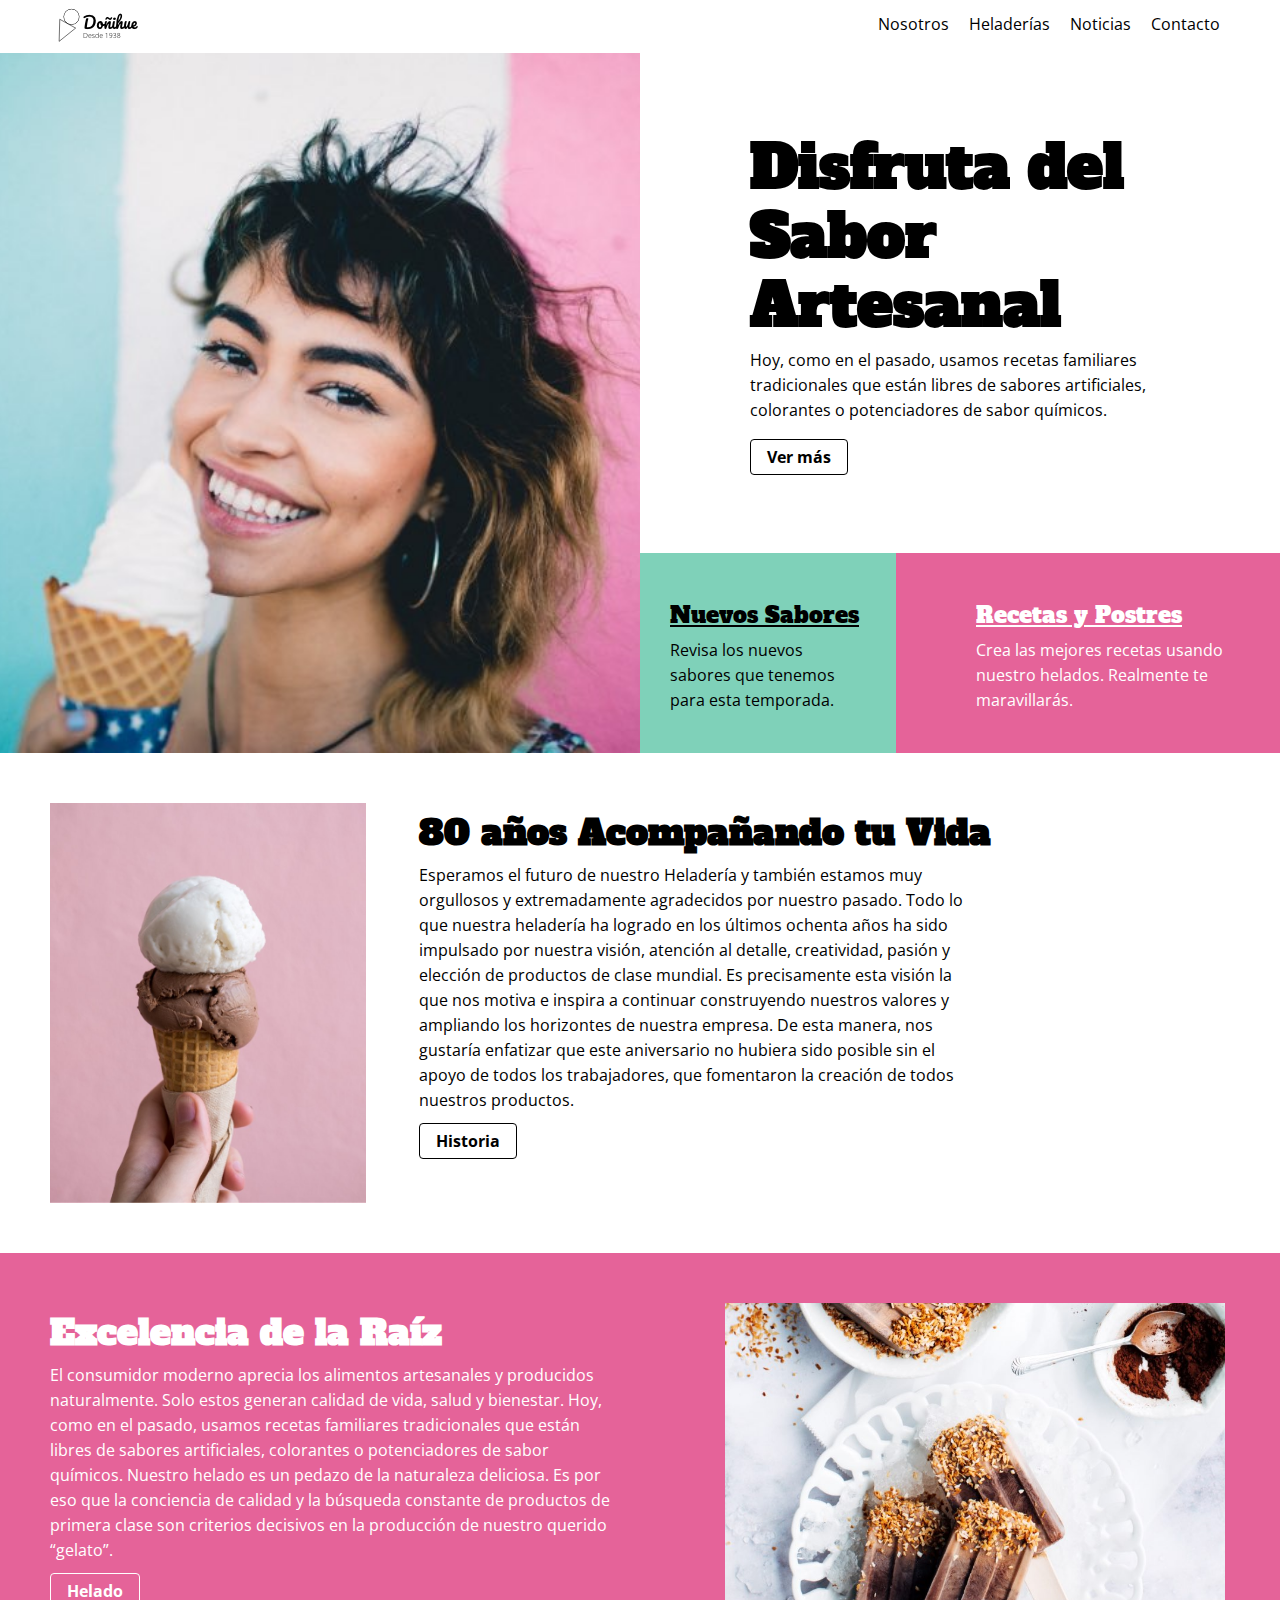
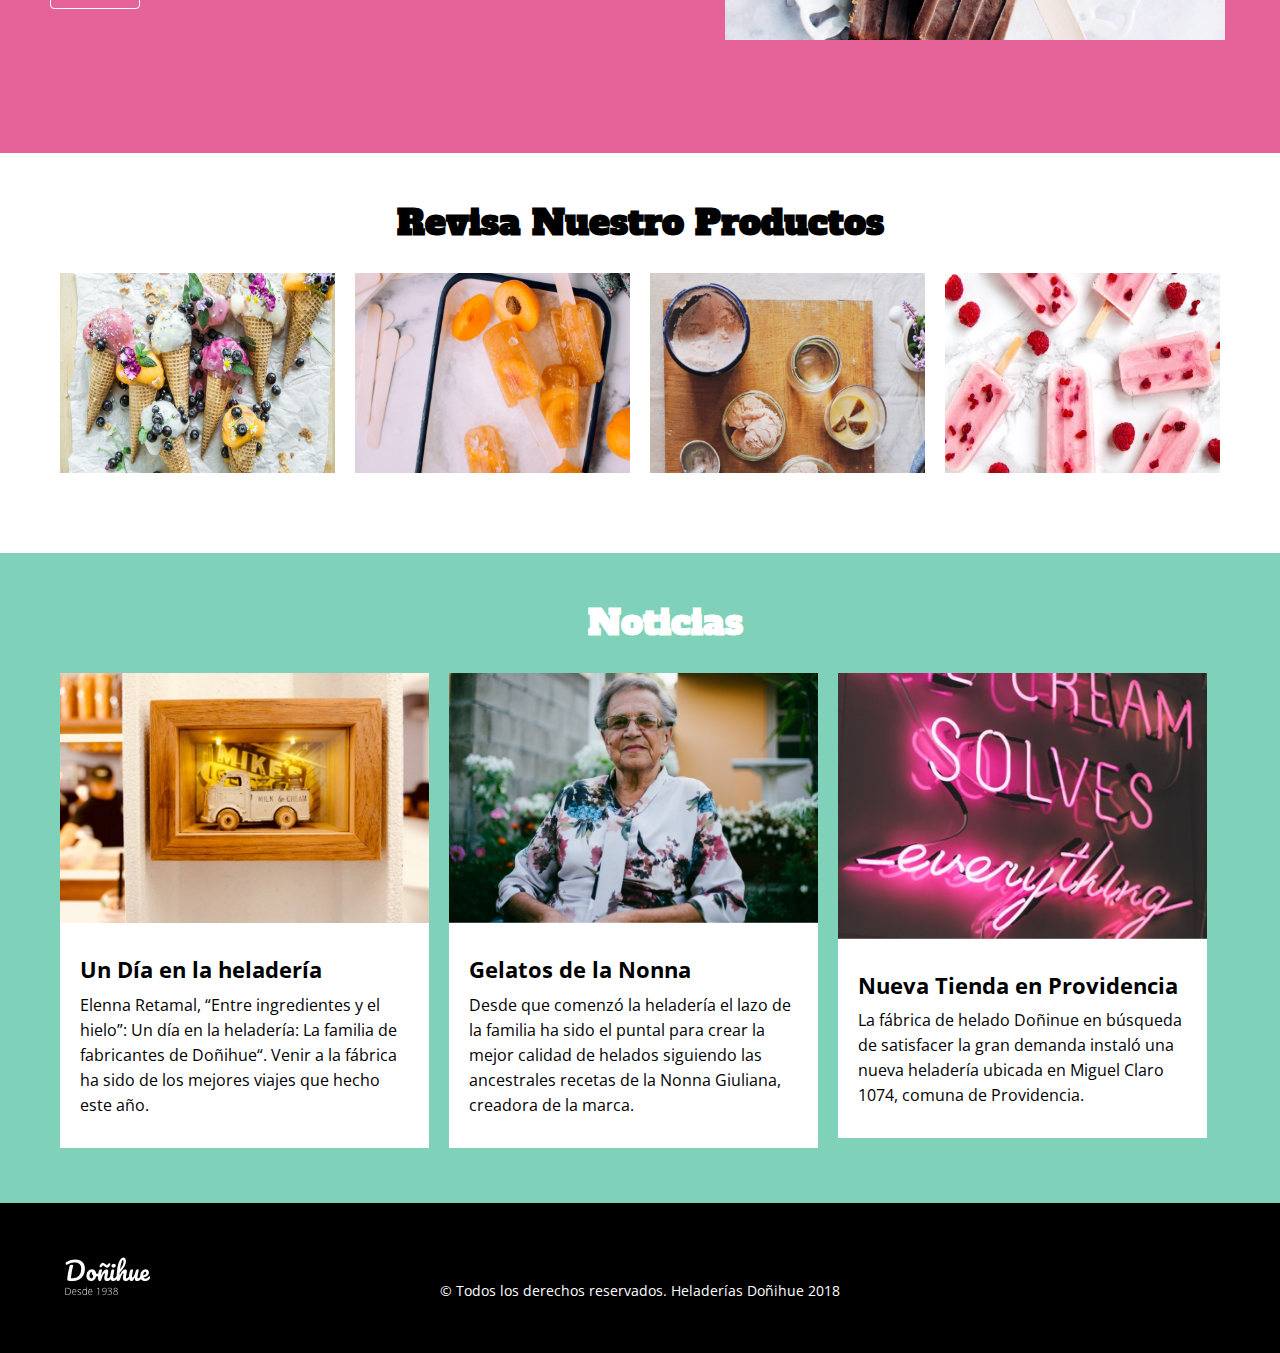
<file: index.html>
<!DOCTYPE html>
<html lang="es">
<head>
  <meta charset="UTF-8">
  <title>Heladerías Doñihue - Helados Artesanales</title>
  <!-- Google Fonts - Alfa Slab One 400| Open Sans 400, 700 -->
  <link href="https://fonts.googleapis.com/css?family=Alfa+Slab+One|Open+Sans:400,700" rel="stylesheet">
  <!-- Font Awesome - Icons -->
  <link rel="stylesheet" href="https://use.fontawesome.com/releases/v5.5.0/css/all.css" integrity="sha384-B4dIYHKNBt8Bc12p+WXckhzcICo0wtJAoU8YZTY5qE0Id1GSseTk6S+L3BlXeVIU" crossorigin="anonymous">
  <!-- Main Styles -->
  <link rel="stylesheet" href="assets/css/main.css">
  <meta name="viewport" content="width=device-width, initial-scale=1.0">
</head>
<body>
  <!-- Header -->
  <header class="header">
    <!-- Navigation -->
    <nav class="navigation">
      <div class="navigation__logo float">
        <img src="assets/images/logo.png" alt="Logo heladerías Doñihue">
      </div>
      <div class="navigation__container">
        <ul class="navigation__list">
          <li class="navigation__item"><a href="#">Nosotros</a></li>
          <li class="navigation__item"><a href="#">Heladerías</a></li>
          <li class="navigation__item"><a href="#">Noticias</a></li>
          <li class="navigation__item"><a href="#">Contacto</a></li>
        </ul>
      </div>
    </nav>
  </header>
  <!-- Main -->
  <main class="clear">
    <!-- Hero Section -->
    <section class="hero-section">
      <div class="hero-section__featured-image float"></div>
      <div class="hero-section__container float">
        <div class="hero-section__main-content">
          <h1>Disfruta del Sabor Artesanal</h1>
          <p>Hoy, como en el pasado, usamos recetas familiares tradicionales que están libres de sabores artificiales, colorantes o potenciadores de sabor químicos.</p>
          <div class="hero-section__button">
            <button type="button" class="button button_primary">Ver más</button>
          </div>
        </div>
        <div class="hero-section__info_small float">
          <a href="#">Nuevos Sabores</a>
          <p>Revisa los nuevos sabores que tenemos para esta temporada.</p>
        </div>
        <div class="hero-section__info_medium float">
          <a href="#">Recetas y Postres</a>
          <p>Crea las mejores recetas usando nuestro helados. Realmente te maravillarás.</p>
        </div>
      </div>
    </section>
    <!-- History Section -->
    <section class="history-section clear">
      <div class="history-section__image float">
        <img src="assets/images/birthday_ice-cream.jpg" alt="Imagen de un helado" class="history-section__main-image">
      </div>
      <div class="history-section__content">
        <h2>80 años Acompañando tu Vida</h2>
        <p>Esperamos el futuro de nuestro Heladería y también estamos muy orgullosos y extremadamente agradecidos por nuestro pasado. Todo lo que nuestra heladería ha logrado en los últimos ochenta años ha sido impulsado por nuestra visión, atención al detalle, creatividad, pasión y elección de productos de clase mundial. Es precisamente esta visión la que nos motiva e inspira a continuar construyendo nuestros valores y ampliando los horizontes de nuestra empresa. De esta manera, nos gustaría enfatizar que este aniversario no hubiera sido posible sin el apoyo de todos los trabajadores, que fomentaron la creación de todos nuestros productos.</p>
        <div class="history-section__button">
          <button type="button" class="button button_primary">Historia</button>
        </div>
      </div>
    </section>
    <!-- About Section -->
    <section class="about-section clear">
      <div class="about-section__content float">
        <h2>Excelencia de la Raíz</h2>
        <p>El consumidor moderno aprecia los alimentos artesanales y producidos naturalmente. Solo estos generan calidad de vida, salud y bienestar.
Hoy, como en el pasado, usamos recetas familiares tradicionales que están libres de sabores artificiales, colorantes o potenciadores de sabor químicos. Nuestro helado es un pedazo de la naturaleza deliciosa. Es por eso que la conciencia de calidad y la búsqueda constante de productos de primera clase son criterios decisivos en la producción de nuestro querido “gelato”.</p>
        <div class="about-section__button">
          <button type="button" class="button button_secondary">Helado</button>
        </div>
      </div>
      <div class="about-section__image float">
        <img src="assets/images/more_ice-cream.jpg" alt="Imagen de un helado" class="about-section__main-image">
      </div>
    </section>
    <!-- Gallery Section -->
    <section class="gallery-section">
      <h2>Revisa Nuestro Productos</h2>
      <div class="gallery-section__wrapper">
        <div class="gallery-section__image float"><img src="assets/images/gallery_1.jpg" alt=""></div>
        <div class="gallery-section__image float"><img src="assets/images/gallery_2.jpg" alt=""></div>
        <div class="gallery-section__image float"><img src="assets/images/gallery_3.jpg" alt=""></div>
        <div class="gallery-section__image float"><img src="assets/images/gallery_4.jpg" alt=""></div>
      </div>
    </section>
    <!-- News Section -->
    <section class="news-section">
      <h2>Noticias</h2>
      <div class="card float">
        <img src="assets/images/post_1.jpg " alt="" class="card__image">
        <div class="card__body">
          <h5 class="card__tittle">Un Día en la heladería</h5>
          <p class="card__text">Elenna Retamal, “Entre ingredientes y el hielo”: Un día en la heladería: La familia de fabricantes de Doñihue“. Venir a la fábrica ha sido de los mejores viajes que hecho este año.</p>
        </div>
      </div>
      <!-- Cards -->
      <div class="card float">
        <img src="assets/images/post_2.jpg " alt="" class="card__image">
        <div class="card__body">
          <h5 class="card__tittle">Gelatos de la Nonna</h5>
          <p class="card__text">Desde que comenzó la heladería el lazo de la familia ha sido el puntal para crear la mejor calidad de helados siguiendo las ancestrales recetas de la Nonna Giuliana, creadora de la marca.</p>
        </div>
      </div>
      <div class="card float">
        <img src="assets/images/post_3.jpg " alt="" class="card__image">
        <div class="card__body">
          <h5 class="card__tittle">Nueva Tienda en Providencia</h5>
          <p class="card__text">La fábrica de helado Doñinue en búsqueda de satisfacer la gran demanda instaló una nueva heladería ubicada en Miguel Claro 1074, comuna de Providencia.</p>
        </div>
      </div>
    </section>
  </main>
  <!-- Footer -->
  <footer class="footer">
    <div class="footer__logo">
      <img src="assets/images/footer-logo.png" alt="">
    </div>
    <div class="footer__container">
      <div class="social-navigation">
        <i class="fab fa-facebook-square"></i>
        <i class="fab fa-instagram"></i>
      </div>
      <small>© Todos los derechos reservados. Heladerías Doñihue 2018</small>
    </div>
  </footer>
</body>
</html>
</file>
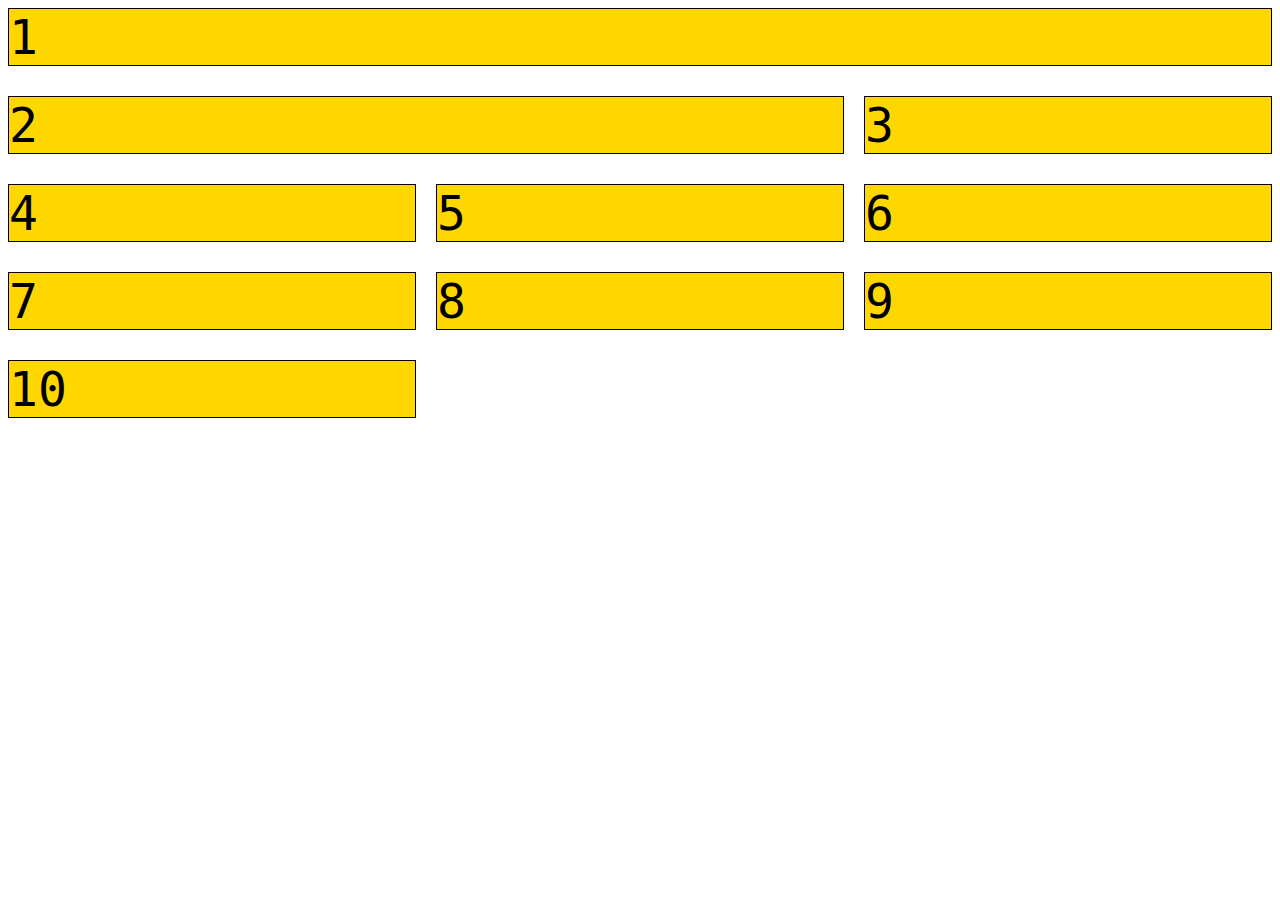
<file: CSS grid.html>
<!DOCTYPE html>
<html lang="en">
<head>
  <meta charset="UTF-8">
  <meta name="viewport" content="width=device-width, initial-scale=1.0">
  <meta http-equiv="X-UA-Compatible" content="ie=edge">
  <title>Document</title>
  <style media="screen">
    .container {
      display: grid;
      grid-template-columns: repeat(3, 1fr);
      grid-gap: 30px 20px;

    }

    .item {
      border: 1px solid black;
      font-family: monospace;
      font-size: 3rem;
      background-color: gold;
    }

    .item-1 {
      grid-column: span 3;
    }

    .item-2 {
      grid-column: span 2;
    }

    .item-3 {
      grid-column: span 1;
    }
  </style>
</head>
<body>
  <div class="container">
    <div class="item item-1">1</div>
    <div class="item item-2">2</div>
    <div class="item item-3">3</div>
    <div class="item">4</div>
    <div class="item">5</div>
    <div class="item">6</div>
    <div class="item">7</div>
    <div class="item">8</div>
    <div class="item">9</div>
    <div class="item">10</div>
  </div>
</body>
</html>
</file>
<file: assets/css/main.css>
@charset "UTF-8";
/*! normalize.css v8.0.0 | MIT License | github.com/necolas/normalize.css */
/* Document
   ========================================================================== */
/**
 * 1. Correct the line height in all browsers.
 * 2. Prevent adjustments of font size after orientation changes in iOS.
 */
html {
  line-height: 1.15;
  /* 1 */
  -webkit-text-size-adjust: 100%;
  /* 2 */
}

/* Sections
   ========================================================================== */
/**
 * Remove the margin in all browsers.
 */
body {
  margin: 0;
}

/**
 * Correct the font size and margin on `h1` elements within `section` and
 * `article` contexts in Chrome, Firefox, and Safari.
 */
h1 {
  font-size: 2em;
  margin: 0.67em 0;
}

/* Grouping content
   ========================================================================== */
/**
 * 1. Add the correct box sizing in Firefox.
 * 2. Show the overflow in Edge and IE.
 */
hr {
  box-sizing: content-box;
  /* 1 */
  height: 0;
  /* 1 */
  overflow: visible;
  /* 2 */
}

/**
 * 1. Correct the inheritance and scaling of font size in all browsers.
 * 2. Correct the odd `em` font sizing in all browsers.
 */
pre {
  font-family: monospace, monospace;
  /* 1 */
  font-size: 1em;
  /* 2 */
}

/* Text-level semantics
   ========================================================================== */
/**
 * Remove the gray background on active links in IE 10.
 */
a {
  background-color: transparent;
}

/**
 * 1. Remove the bottom border in Chrome 57-
 * 2. Add the correct text decoration in Chrome, Edge, IE, Opera, and Safari.
 */
abbr[title] {
  border-bottom: none;
  /* 1 */
  text-decoration: underline;
  /* 2 */
  text-decoration: underline dotted;
  /* 2 */
}

/**
 * Add the correct font weight in Chrome, Edge, and Safari.
 */
b,
strong {
  font-weight: bolder;
}

/**
 * 1. Correct the inheritance and scaling of font size in all browsers.
 * 2. Correct the odd `em` font sizing in all browsers.
 */
code,
kbd,
samp {
  font-family: monospace, monospace;
  /* 1 */
  font-size: 1em;
  /* 2 */
}

/**
 * Add the correct font size in all browsers.
 */
small {
  font-size: 80%;
}

/**
 * Prevent `sub` and `sup` elements from affecting the line height in
 * all browsers.
 */
sub,
sup {
  font-size: 75%;
  line-height: 0;
  position: relative;
  vertical-align: baseline;
}

sub {
  bottom: -0.25em;
}

sup {
  top: -0.5em;
}

/* Embedded content
   ========================================================================== */
/**
 * Remove the border on images inside links in IE 10.
 */
img {
  border-style: none;
}

/* Forms
   ========================================================================== */
/**
 * 1. Change the font styles in all browsers.
 * 2. Remove the margin in Firefox and Safari.
 */
button,
input,
optgroup,
select,
textarea {
  font-family: inherit;
  /* 1 */
  font-size: 100%;
  /* 1 */
  line-height: 1.15;
  /* 1 */
  margin: 0;
  /* 2 */
}

/**
 * Show the overflow in IE.
 * 1. Show the overflow in Edge.
 */
button,
input {
  /* 1 */
  overflow: visible;
}

/**
 * Remove the inheritance of text transform in Edge, Firefox, and IE.
 * 1. Remove the inheritance of text transform in Firefox.
 */
button,
select {
  /* 1 */
  text-transform: none;
}

/**
 * Correct the inability to style clickable types in iOS and Safari.
 */
button,
[type=button],
[type=reset],
[type=submit] {
  -webkit-appearance: button;
}

/**
 * Remove the inner border and padding in Firefox.
 */
button::-moz-focus-inner,
[type=button]::-moz-focus-inner,
[type=reset]::-moz-focus-inner,
[type=submit]::-moz-focus-inner {
  border-style: none;
  padding: 0;
}

/**
 * Restore the focus styles unset by the previous rule.
 */
button:-moz-focusring,
[type=button]:-moz-focusring,
[type=reset]:-moz-focusring,
[type=submit]:-moz-focusring {
  outline: 1px dotted ButtonText;
}

/**
 * Correct the padding in Firefox.
 */
fieldset {
  padding: 0.35em 0.75em 0.625em;
}

/**
 * 1. Correct the text wrapping in Edge and IE.
 * 2. Correct the color inheritance from `fieldset` elements in IE.
 * 3. Remove the padding so developers are not caught out when they zero out
 *    `fieldset` elements in all browsers.
 */
legend {
  box-sizing: border-box;
  /* 1 */
  color: inherit;
  /* 2 */
  display: table;
  /* 1 */
  max-width: 100%;
  /* 1 */
  padding: 0;
  /* 3 */
  white-space: normal;
  /* 1 */
}

/**
 * Add the correct vertical alignment in Chrome, Firefox, and Opera.
 */
progress {
  vertical-align: baseline;
}

/**
 * Remove the default vertical scrollbar in IE 10+.
 */
textarea {
  overflow: auto;
}

/**
 * 1. Add the correct box sizing in IE 10.
 * 2. Remove the padding in IE 10.
 */
[type=checkbox],
[type=radio] {
  box-sizing: border-box;
  /* 1 */
  padding: 0;
  /* 2 */
}

/**
 * Correct the cursor style of increment and decrement buttons in Chrome.
 */
[type=number]::-webkit-inner-spin-button,
[type=number]::-webkit-outer-spin-button {
  height: auto;
}

/**
 * 1. Correct the odd appearance in Chrome and Safari.
 * 2. Correct the outline style in Safari.
 */
[type=search] {
  -webkit-appearance: textfield;
  /* 1 */
  outline-offset: -2px;
  /* 2 */
}

/**
 * Remove the inner padding in Chrome and Safari on macOS.
 */
[type=search]::-webkit-search-decoration {
  -webkit-appearance: none;
}

/**
 * 1. Correct the inability to style clickable types in iOS and Safari.
 * 2. Change font properties to `inherit` in Safari.
 */
::-webkit-file-upload-button {
  -webkit-appearance: button;
  /* 1 */
  font: inherit;
  /* 2 */
}

/* Interactive
   ========================================================================== */
/*
 * Add the correct display in Edge, IE 10+, and Firefox.
 */
details {
  display: block;
}

/*
 * Add the correct display in all browsers.
 */
summary {
  display: list-item;
}

/* Misc
   ========================================================================== */
/**
 * Add the correct display in IE 10+.
 */
template {
  display: none;
}

/**
 * Add the correct display in IE 10.
 */
[hidden] {
  display: none;
}

/* Main Reset
   ========================================================================== */
/**
* Hace que los todos elementos del documento se calculen usando la propiedad box-sizing: border-box;
*/
* {
  box-sizing: border-box;
  margin: 0;
}

/**
* Previene el desbordamiento de las imágenes del documento
*/
img {
  max-width: 100%;
}

/* Typography Base
   ========================================================================== */
h1, h2, h3, h4, h5, h6 {
  font-family: "Alfa Slab One", cursive;
}

h1 {
  font-size: 60px;
}

h2 {
  font-size: 35px;
}

h3 {
  font-size: 22px;
}

p {
  font-family: "Open Sans", sans-serif;
  font-size: 400;
  line-height: 25px;
}

small {
  font-family: "Open Sans", sans-serif;
  font-size: 14px;
}

/* Base Styles
   ========================================================================== */
/**
* Define el tamaño del diseño a 1280px
*/
body {
  width: 1280px;
  margin: 0 auto;
}

/**
 * Cambia el flujo del HTML pudiendo flotar los elementos a la izquierda
 */
.float {
  float: left;
}

/**
 * Limpia el flujo del HTML luego de usar floats
 */
.clear {
  clear: both;
}

/* Header Layout
 ========================================================================== */
.header {
  display: inline-block;
  width: 100%;
}

/* Hero Section
 ========================================================================== */
.hero-section__featured-image {
  width: 50%;
  height: 700px;
  background-image: url(../images/main-image.jpg);
  background-repeat: no-repeat;
  background-position: center;
  background-size: cover;
}

.hero-section__container {
  width: 50%;
}

.hero-section__main-content {
  height: 500px;
  padding: 80px 110px;
}
.hero-section__main-content h1 {
  margin: 0;
}
.hero-section__main-content p {
  padding-top: 0.5rem;
}
.hero-section__main-content .hero-section__button {
  padding-top: 16px;
}

.hero-section__info_small,
.hero-section__info_medium {
  height: 200px;
  padding: 50px 30px;
}
.hero-section__info_small a,
.hero-section__info_medium a {
  font-family: "Alfa Slab One", cursive;
  font-size: 22px;
}
.hero-section__info_small p,
.hero-section__info_medium p {
  padding-top: 10px;
}

.hero-section__info_small {
  width: 40%;
  background-color: #7FD1B9;
}
.hero-section__info_small a {
  color: #000;
}
.hero-section__info_small a:hover {
  color: #FFF;
}

.hero-section__info_medium {
  width: 60%;
  display: inline-block;
  background-color: #E56399;
  padding-left: 80px;
}
.hero-section__info_medium a {
  color: #FFF;
}
.hero-section__info_medium a:hover {
  color: #000;
}
.hero-section__info_medium p {
  color: #FFF;
}

/* History Section
 ========================================================================== */
.history-section {
  height: 500px;
  padding-left: 50px;
  padding-top: 50px;
  padding-bottom: 50px;
}

.history-section__image {
  width: 30%;
}
.history-section__image img {
  height: 400px;
}

.history-section__content {
  display: inline-block;
  width: 70%;
  padding-top: 10px;
  padding-right: 200px;
}
.history-section__content p {
  padding-top: 10px;
  padding-right: 100px;
}

.history-section__button {
  padding-top: 10px;
}

/* About Section
 ========================================================================== */
.about-section {
  height: 500px;
  padding-left: 50px;
  padding-top: 50px;
  padding-bottom: 50px;
  background-color: #E56399;
  color: #FFF;
}

.about-section__content {
  width: 50%;
  padding-top: 10px;
}
.about-section__content p {
  padding-top: 10px;
  padding-right: 50px;
}

.about-section__button {
  padding-top: 10px;
}

.about-section__image {
  padding-left: 60px;
  width: 50%;
}
.about-section__image img {
  width: 500px;
}

/* Gallery Section
 ========================================================================== */
.gallery-section {
  height: 400px;
  padding-top: 50px;
  text-align: center;
}

.gallery-section__wrapper {
  display: inline-block;
  padding-top: 30px;
  margin-left: 50px;
  margin-right: 50px;
}

.gallery-section__image {
  width: 25%;
  padding-left: 10px;
  padding-right: 10px;
}
.gallery-section__image img {
  height: 200px;
}

/* News Section
 ========================================================================== */
.news-section {
  height: 650px;
  padding-top: 50px;
  padding-left: 50px;
  background-color: #7FD1B9;
}
.news-section h2 {
  padding-bottom: 20px;
  text-align: center;
  color: #FFF;
}

/* Footer Layout
   ========================================================================== */
.footer {
  height: 150px;
  position: relative;
  background-color: #000;
}

.footer__logo {
  position: absolute;
  top: 30%;
  left: 5%;
}

.footer__container {
  padding-top: 60px;
  text-align: center;
}
.footer__container small {
  display: inline-block;
  margin-top: 20px;
  color: #FFF;
}

.social-navigation {
  margin-right: 10px;
  font-size: 30px;
  color: #FFF;
}

/* Buttons Component
   ========================================================================== */
.button {
  padding: 0.5rem 1rem;
  border-radius: 4px;
  font-family: "Open Sans", sans-serif;
  font-size: 16px;
  font-weight: 700;
}

.button_primary {
  border: 1px solid #000;
  color: #000;
  background-color: transparent;
}

.button_secondary {
  border: 1px solid #FFF;
  color: #FFF;
  background-color: transparent;
}

/* Cards Component
   ========================================================================== */
.card {
  max-width: 30%;
  margin: 10px;
  background-color: #FFF;
}

.card__body {
  padding: 30px 20px;
}

.card__text {
  padding-top: 10px;
}

.card__image {
  min-height: 250px;
}

.card__tittle {
  font-family: "Open Sans", sans-serif;
  font-weight: 700;
  font-size: 22px;
}

/* Header Layout
 ========================================================================== */
.navigation {
  padding: 5px 50px;
}

.navigation__logo {
  width: 20%;
}
.navigation__logo img {
  padding-top: 3px;
}

.navigation__container {
  display: inline-block;
  width: 80%;
}

.navigation__list {
  margin: 0;
  padding: 0;
  list-style-type: none;
  float: right;
}

.navigation__item {
  display: inline;
  float: left;
}
.navigation__item a {
  display: block;
  padding: 10px;
  font-family: "Open Sans", sans-serif;
  text-decoration: none;
  color: #000;
}
.navigation__item a:hover {
  color: #737373;
}

/*# sourceMappingURL=main.css.map */
</file>
